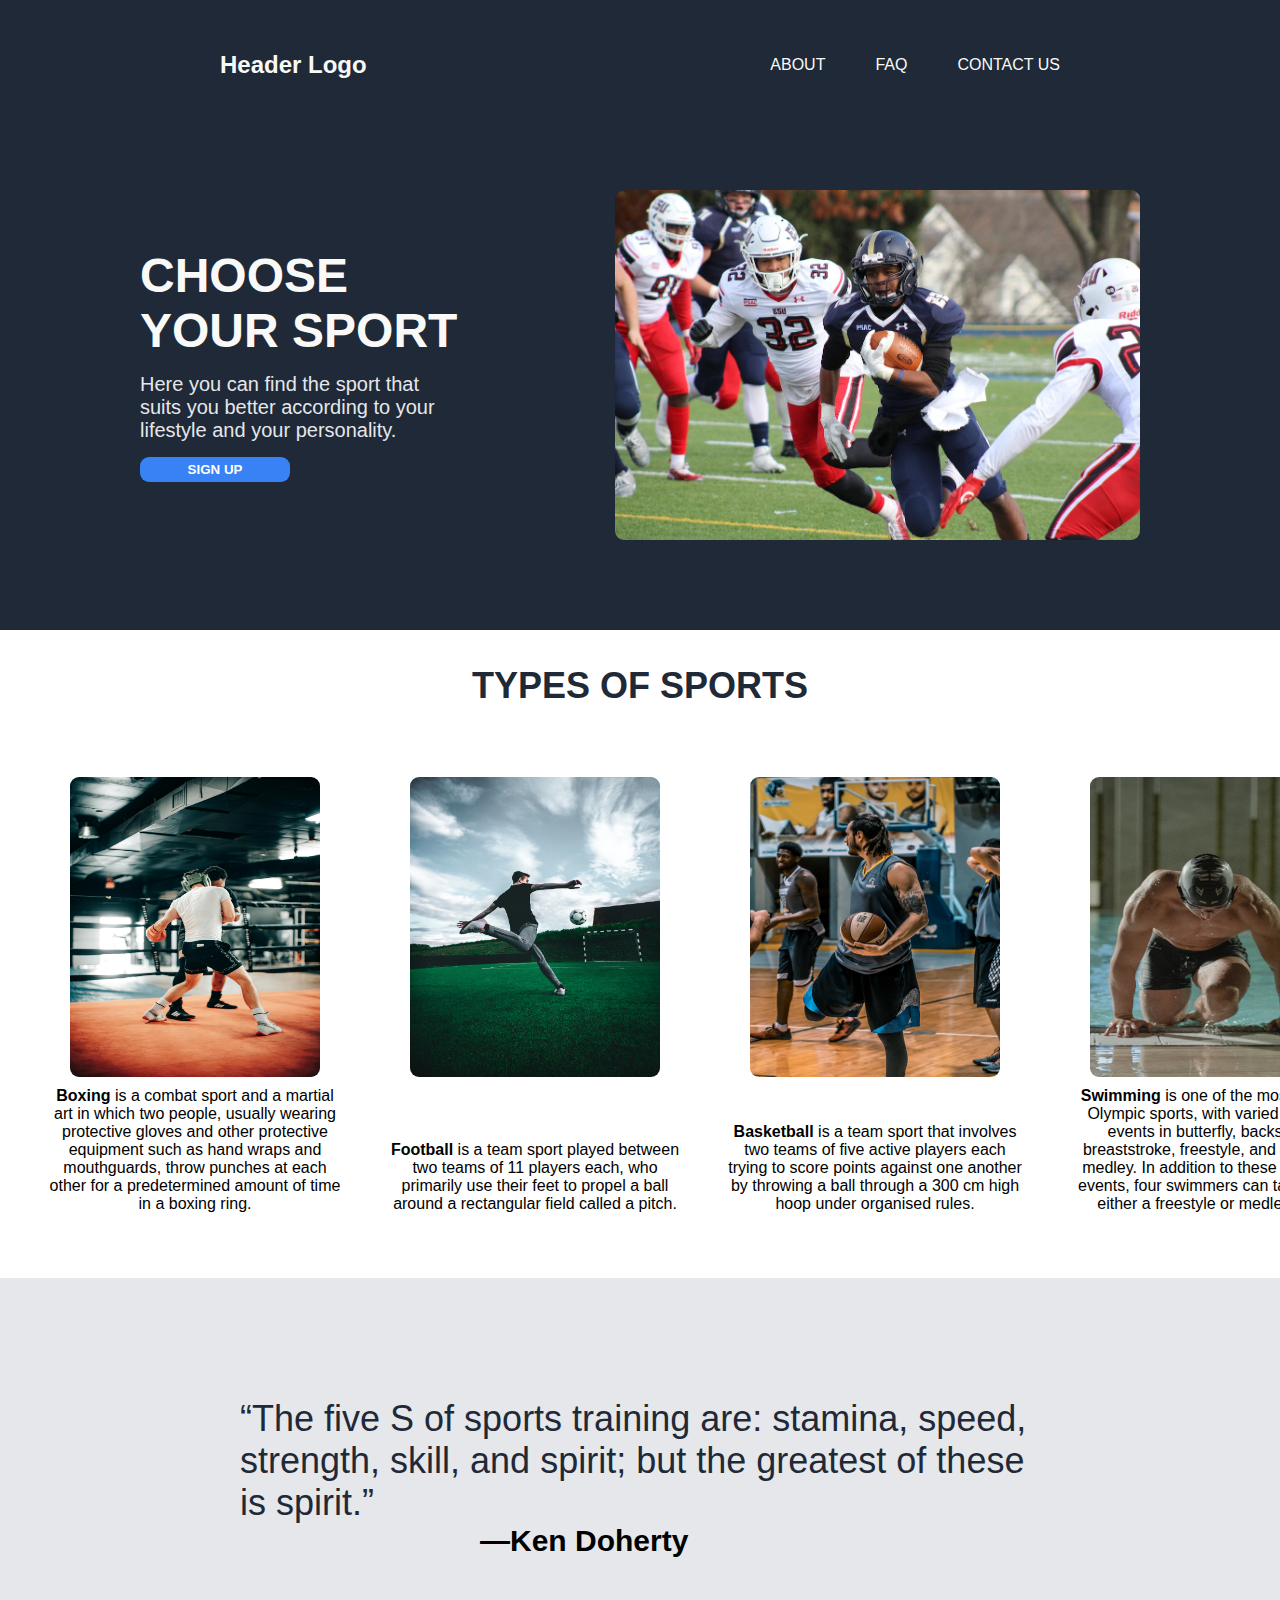
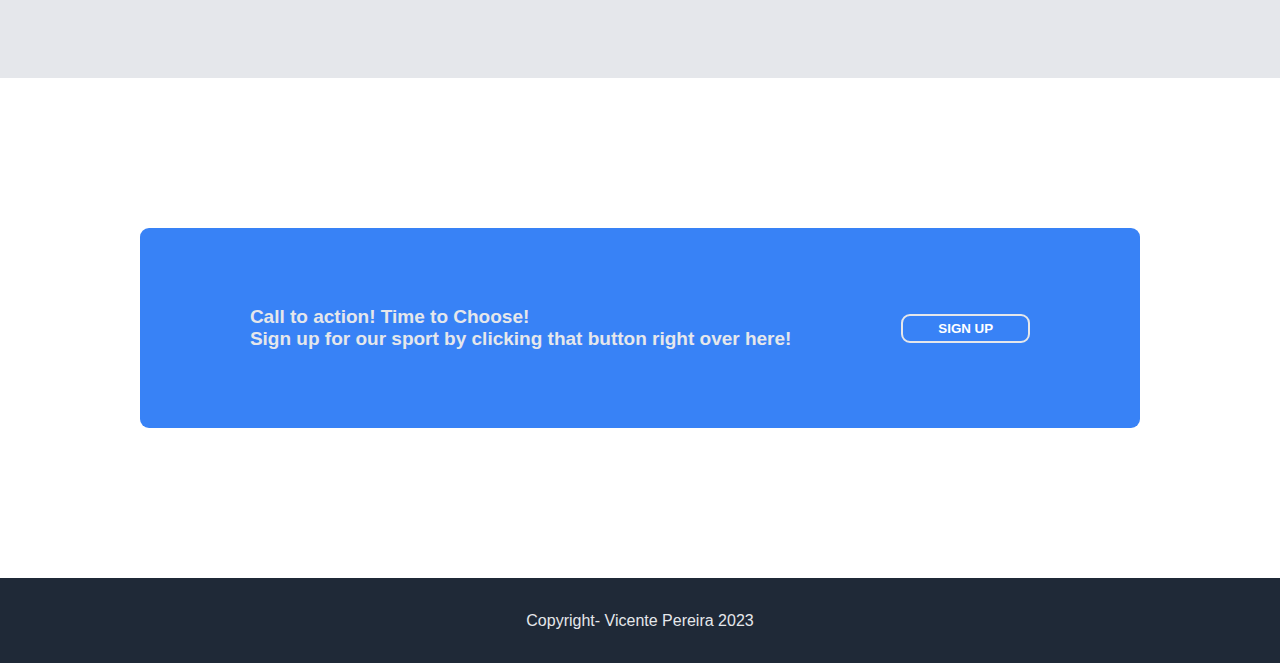
<file: index.html>
<!DOCTYPE html>
<html lang="en">
  <head>
    <meta charset="UTF-8" />
    <meta name="viewport" content="width=device-width, initial-scale=1.0" />
    <title>SPORTS</title>
  </head>
  <link rel="stylesheet" href="style.css" />
  <body>
    <div class="header">
      <div class="header-top">
        <div class="logo">Header Logo</div>
        <div class="links">
          <ul>
            <li>
              <a href=".">ABOUT</a>
            </li>
            <li>
              <a href=".">FAQ</a>
            </li>
            <li>
              <a href=".">CONTACT US</a>
            </li>
          </ul>
        </div>
      </div>
      <div class="header-text">
        <div class="header-left">
          <div class="header-title">CHOOSE YOUR SPORT</div>
          <div class="header-information">
            Here you can find the sport that suits you better according to your
            lifestyle and your personality.
          </div>
          <button class="signupbuttonheader">SIGN UP</button>
        </div>
        <div class="header-right">
          <img class="main-photo" src="images/sport1.jpeg" />
        </div>
      </div>
    </div>
    <div class="middle-part">
      <div class="middle-title">TYPES OF SPORTS</div>
      <div class="sport-examples">
        <div class="sport">
          <img src="images/box.jpg" />
          <div class="sport-information">
            <strong>Boxing </strong> is a combat sport and a martial art in
            which two people, usually wearing protective gloves and other
            protective equipment such as hand wraps and mouthguards, throw
            punches at each other for a predetermined amount of time in a boxing
            ring.
          </div>
        </div>
        <div class="sport">
          <img src="images/football.jpg" />
          <div class="sport-information">
            <strong>Football</strong> is a team sport played between two teams
            of 11 players each, who primarily use their feet to propel a ball
            around a rectangular field called a pitch.
          </div>
        </div>
        <div class="sport">
          <img src="images/nba.jpg" />
          <div class="sport-information">
            <strong>Basketball</strong> is a team sport that involves two teams
            of five active players each trying to score points against one
            another by throwing a ball through a 300 cm high hoop under
            organised rules.
          </div>
        </div>
        <div class="sport">
          <img src="images/swimming.jpg" />
          <div class="sport-information">
            <strong>Swimming</strong> is one of the most popular Olympic sports,
            with varied distance events in butterfly, backstroke, breaststroke,
            freestyle, and individual medley. In addition to these individual
            events, four swimmers can take part in either a freestyle or medley
            relay.
          </div>
        </div>
      </div>
    </div>
    <div class="middle-quote">
      <div class="middle-quote-text">
        “The five S of sports training are: stamina, speed, strength, skill, and
        spirit; but the greatest of these is spirit.”
      </div>
      <div class="middle-quote-author">—Ken Doherty</div>
    </div>
    <div class="signup">
      <div class="signup-left">
        <div class="signup-title">Call to action! Time to Choose!</div>
        <div class="signup-text">
          Sign up for our sport by clicking that button right over here!
        </div>
      </div>
      <div class="signup-right">
        <button class="signupbutton">SIGN UP</button>
      </div>
    </div>
    <div class="footer">
      <div class="copyright">Copyright- Vicente Pereira 2023</div>
    </div>
  </body>
</html>
</file>
<file: style.css>
body {
  margin: 0px;
  margin: 0px;
  font-family: sans-serif;
  display: flex;
  flex-direction: column;
}
.header {
  color: #e5e7eb;
  background-color: #1f2937;
  padding: 40px;
  height: 550px;
  font-size: 20px;
}
.logo {
  font-size: 24px;
  color: #f9faf8;
  font-weight: bold;
}
.header-top {
  display: flex;
  justify-content: space-between;
  width: auto;
  margin: 0 180px;
  align-items: center;
}
.header-title {
  font-size: 48px;
  font-weight: bold;
  color: #f9faf8;
}
.header-text {
  display: flex;
  align-items: center;
  justify-content: center;
  padding: 100px;
  gap: 150px;
}
.signupbuttonheader {
  padding: 5px 35px;
  border-radius: 9px;
  background-color: #3882f6;
  color: white;
  font-weight: bold;
  width: 150px;
  border: none;
}
ul {
  display: flex;
  gap: 50px;
  font-size: 16px;
  list-style-type: none;
}
a {
  text-decoration: none;
  color: #f9faf8;
}
.header-left {
  gap: 15px;
  display: flex;
  flex-direction: column;
  justify-content: flex-start;
}
.header-right {
  display: flex;
}
.main-photo {
  border-radius: 9px;
  height: 350px;
}
.middle-title {
  text-align: center;
  font-size: 36px;
  font-weight: bold;
  color: #1f2937;
  margin: 35px;
}
.middle-part {
  display: flex;
  flex-direction: column;
  padding-bottom: 20px;
}
.sport {
  display: flex;
  flex-direction: column;
  justify-content: space-between;
  align-items: center;
}
.sport-examples {
  display: flex;
  justify-content: space-evenly;
  text-align: center;
  gap: 20px;
  padding: 35px;
}
.middle-part img {
  display: flex;
  align-items: center;
  border-radius: 9px;
  height: 300px;
  width: 250px;
  justify-content: center;
}
.sport-information {
  text-align: center;
  width: 300px;
  padding: 10px;
}
.middle-quote {
  display: flex;
  flex-direction: column;
  height: 400px;
  background-color: #e5e7eb;
  align-items: center;
  justify-content: center;
}
.middle-quote-text {
  width: 800px;
  font: italic;
  font-size: 36px;
  color: #1f2937;
}
.middle-quote-author {
  width: 800px;
  font-size: 30px;
  align-self: flex-end;
  font-weight: bold;
}

.signup {
  display: flex;
  height: 200px;
  width: 1000px;
  justify-content: space-evenly;
  align-items: center;
  background: #3882f6;
  color: #e5e7eb;
  border-radius: 9px;
  margin: auto;
  margin-top: 150px;
  margin-bottom: 150px;
}
.signup-left {
  font-size: 19px;
  font-weight: bold;
  font-family: sans-serif;
}
.signupbutton {
  border: solid 2px #e5e7eb;
  padding: 5px 35px;
  border-radius: 9px;
  background-color: #3882f6;
  color: white;
  font-weight: bold;
  display: flex;
}

.footer {
  display: flex;
  height: 15px;
  background-color: #1f2937;
  justify-content: center;
  align-items: center;
  color: #e5e7eb;
  padding: 35px;
}
</file>
